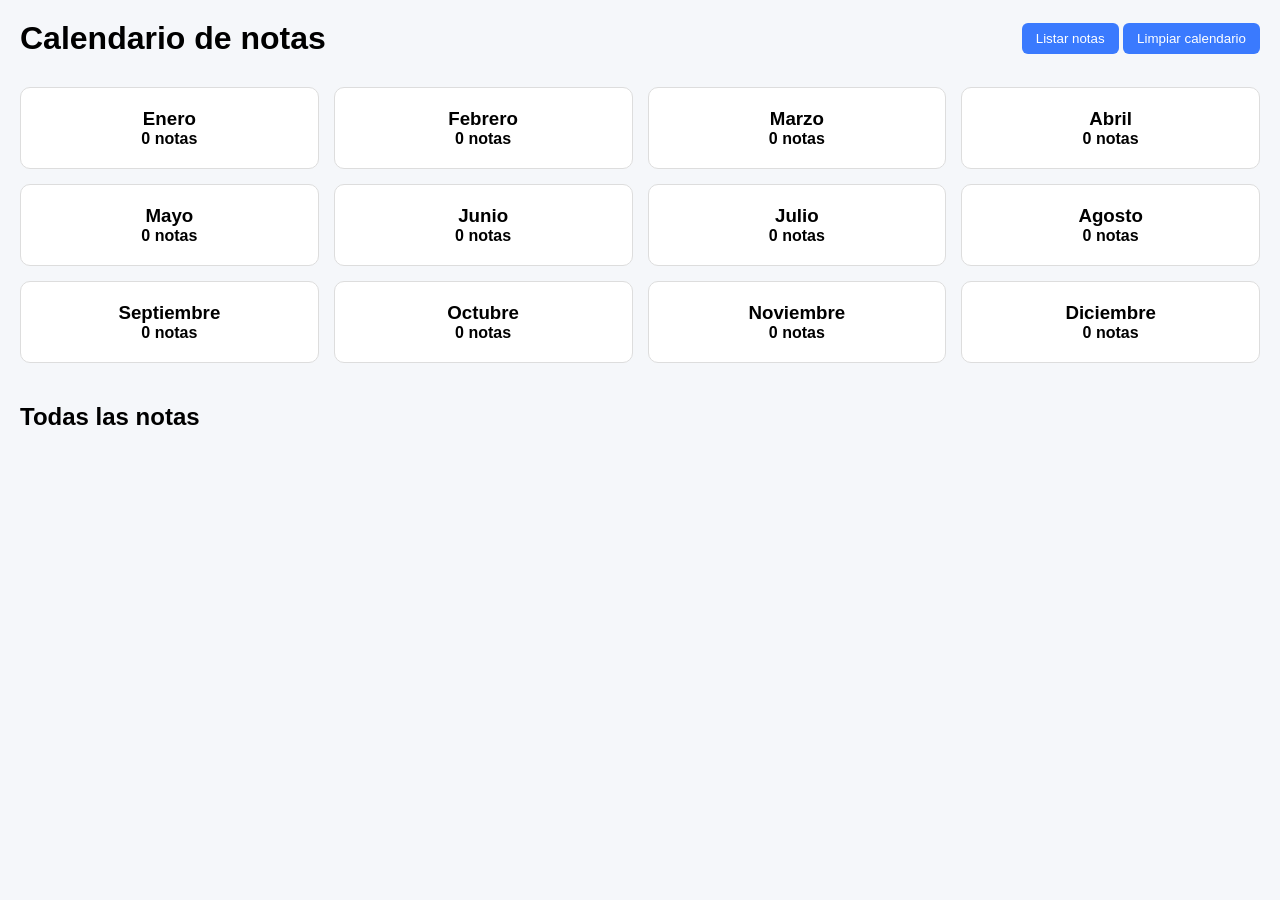
<file: index.html>
<!DOCTYPE html>
<html lang="es">
<head>
    <meta charset="UTF-8">
    <title>Calendario de notas</title>
    <link rel="stylesheet" href="css/styles.css">
</head>
<body>

<header>
    <h1>Calendario de notas</h1>

    <div>
        <button id="btnListar">Listar notas</button>
        <button id="btnLimpiar">Limpiar calendario</button>
    </div>
</header>

<main id="parrilla-meses"></main>

<section id="panelNotas">
    <h2>Todas las notas</h2>
    <div id="listaNotas"></div>
</section>

<script src="js/app_index.js"></script>

</body>
</html>
</file>
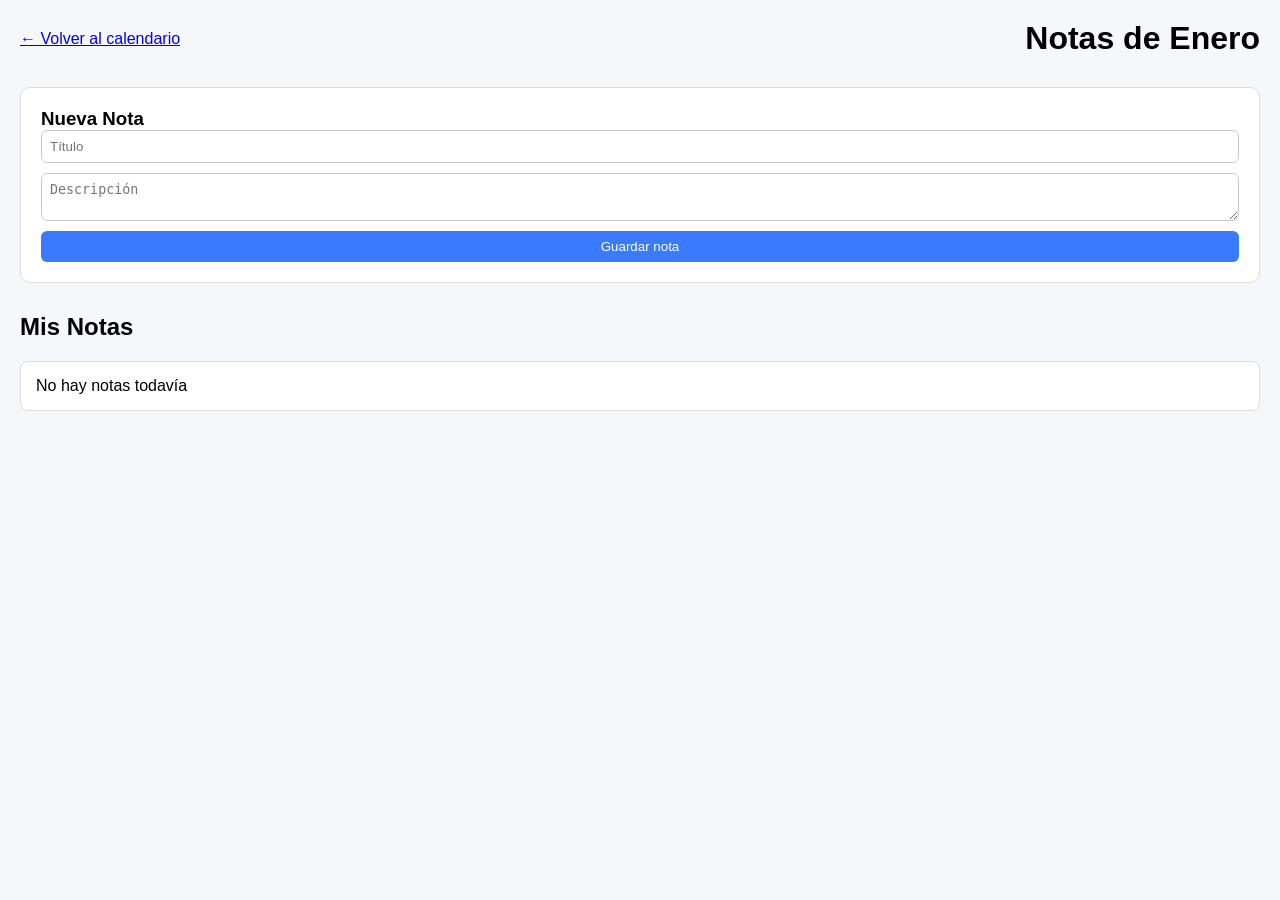
<file: mes.html>
<!DOCTYPE html>
<html lang="es">
<head>
    <meta charset="UTF-8">
    <title>Notas del mes</title>
    <link rel="stylesheet" href="css/styles.css">
</head>
<body>
    <header>
        <a href="index.html">← Volver al calendario</a>
        <h1 id="nombre-mes"></h1>
    </header>

    <section id="seccion-formulario">
        <h3>Nueva Nota</h3>

        <form id="formulario-nota">
            <input type="hidden" id="nota-id">
            <input type="text" id="titulo" placeholder="Título" required>
            <textarea id="descripcion" placeholder="Descripción" required></textarea>
            <button type="submit">Guardar nota</button>
        </form>
    </section>

    <section id="listado">
        <h2>Mis Notas</h2>
        <ul id="lista-notas"></ul>
    </section>

    <script src="js/app_mes.js"></script>

</body>
</html>
</file>
<file: css/styles.css>
*{
margin:0;
padding:0;
box-sizing:border-box;
}

body{
font-family:Arial,Helvetica,sans-serif;
background:#f5f7fa;
padding:20px;
}

header{
display:flex;
justify-content:space-between;
align-items:center;
margin-bottom:30px;
}

button{
padding:8px 14px;
border:none;
background:#3a7afe;
color:white;
border-radius:6px;
cursor:pointer;
}

button:hover{
background:#2f63c9;
}

#parrilla-meses{
display:grid;
grid-template-columns:repeat(4,1fr);
gap:15px;
margin-bottom:40px;
}

.tarjeta-mes{
background:white;
padding:20px;
border-radius:10px;
text-align:center;
border:1px solid #ddd;
cursor:pointer;
}

.tarjeta-mes:hover{
transform:translateY(-3px);
box-shadow:0 5px 12px rgba(0,0,0,0.08);
}

.con-notas{
border:2px solid #3a7afe;
background:#eef3ff;
}

#seccion-formulario{
background:white;
padding:20px;
border-radius:10px;
border:1px solid #ddd;
margin-bottom:30px;
}

#formulario-nota{
display:flex;
flex-direction:column;
}

#formulario-nota input,
#formulario-nota textarea{
margin-bottom:10px;
padding:8px;
border-radius:6px;
border:1px solid #ccc;
}

#lista-notas{
list-style:none;
margin-top:20px;
}

#lista-notas li{
background:white;
padding:15px;
margin-bottom:12px;
border-radius:8px;
border:1px solid #ddd;
}
</file>
